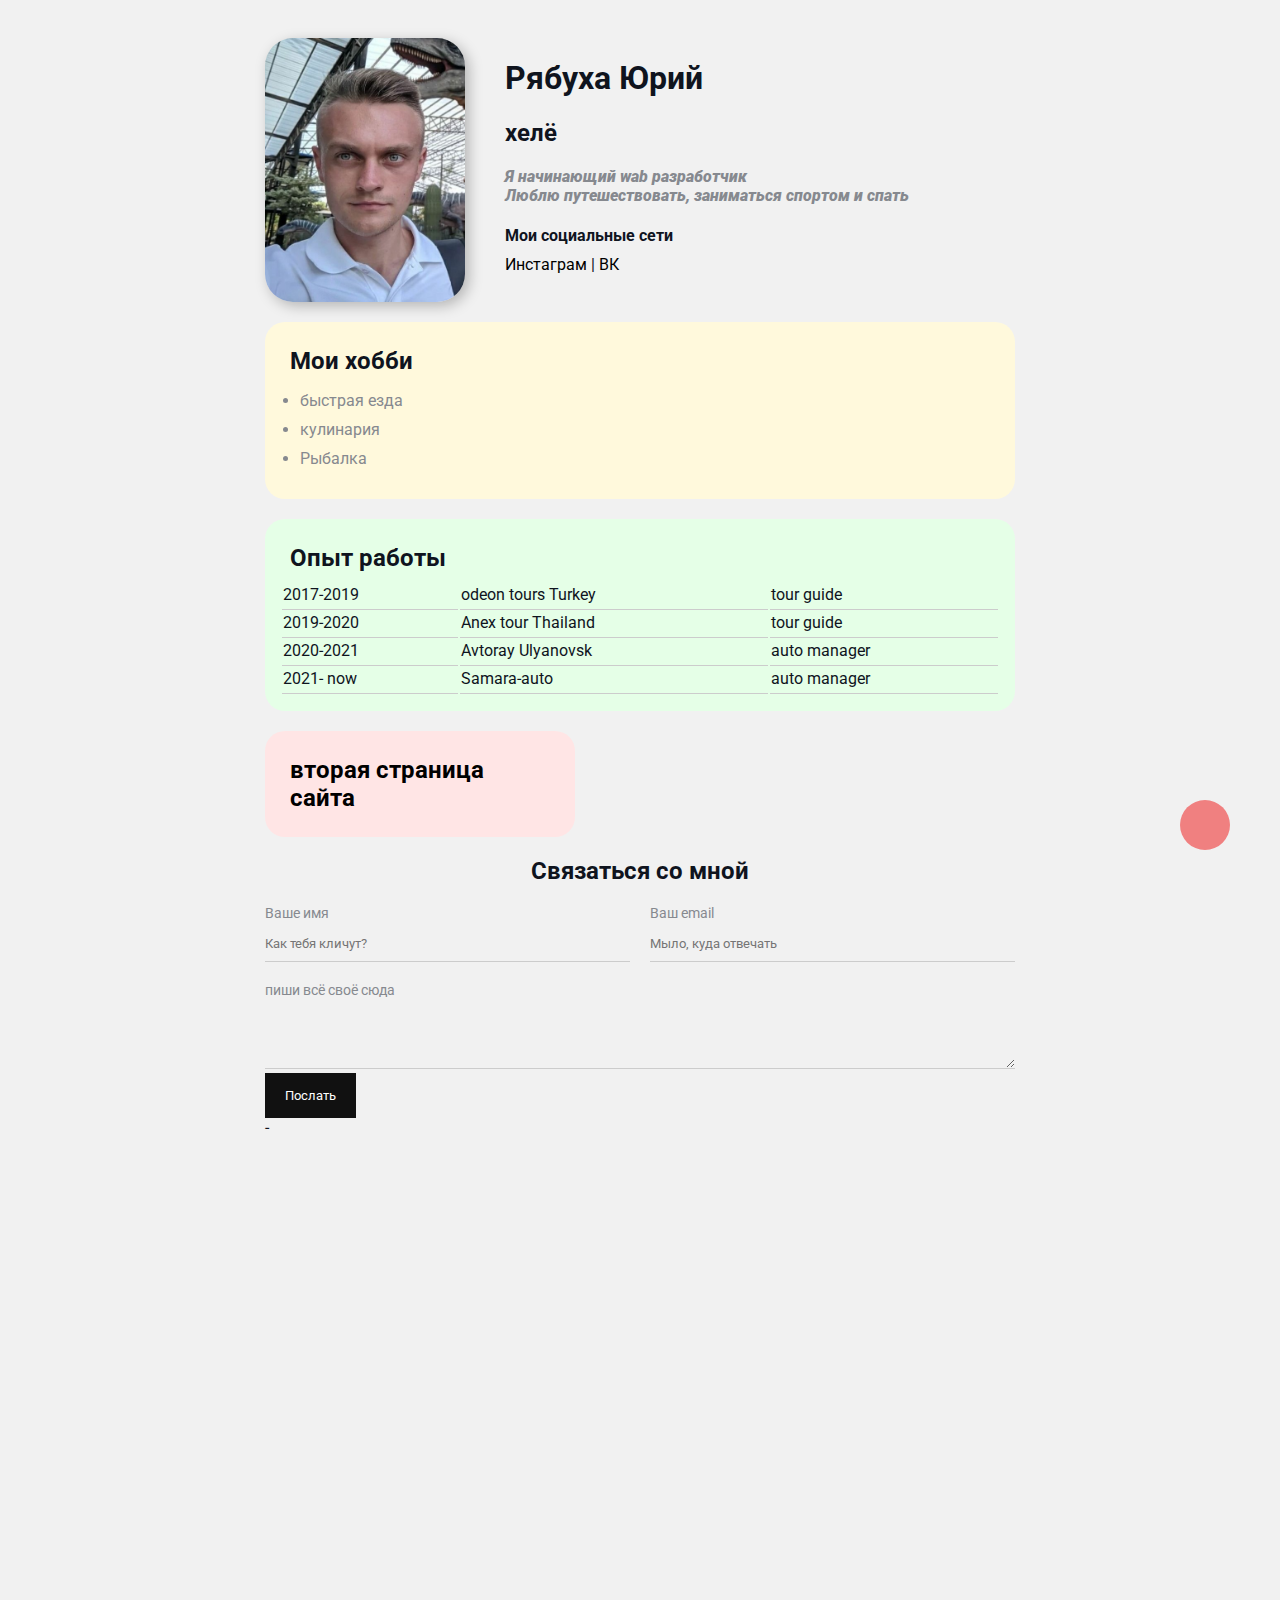
<file: index.html>
<!DOCTYPE html>
<html>

<head>
    <link rel="stylesheet" href="styles.css">
    <meta charset="UTF-8">
    <title>hello world</title>
</head>

<body>
    <div class="container">
        <div class="info">
            <img src="3.jpeg" alt="пидор не прогрузился" class="avatar" />

            <div class="info-text">
                <h1>Рябуха Юрий</h1>
                <h2>хелё</h2>
                <p> <strong>Я начинающий wab разработчик</strong> </p>
                <p> <strong>Люблю путешествовать, заниматься спортом и спать</strong> </p>

                <h4> Мои социальные сети</h4>

                <a href="https://instagram.com/yura_ryabuha" target="_blank">Инстаграм</a>
                |
                <a href="https://vk.com/yura_ryabuha" target="_blank">ВК</a>
            </div>

        </div>

        <div class="card bg-yellow">
            <h2>Мои хобби</h2>
            <ul class="list">
                <li>быстрая езда</li>
                <li>кулинария</li>
                <li>Рыбалка</li>
            </ul>
        </div>


        <div class="card bg-green">
            <h2>Опыт работы</h2>
            <table class="table">

                <tr>
                    <td>2017-2019</td>
                    <td>odeon tours Turkey</td>
                    <td>tour guide</td>
                </tr>
                <tr>
                    <td>2019-2020</td>
                    <td>Anex tour Thailand</td>
                    <td>tour guide</td>
                </tr>
                <tr>
                    <td>2020-2021</td>
                    <td>Avtoray Ulyanovsk</td>
                    <td>auto manager</td>
                </tr>
                <tr>
                    <td>2021- now</td>
                    <td>Samara-auto</td>
                    <td>auto manager</td>
                </tr>
            </table>
        </div>

        <div class="card bg-red">

            <a href="second.html">
                <h2>вторая страница сайта</h2>
            </a>
        </div>


        <div class="contact">
            <h2>Связаться со мной</h2>

            <form action="send.php" method="POST" enctype="multipart/form-data">
                <div class="row">
                    <div class="form-group">
                        <label for="name">Ваше имя</label>
                        <input type="text" id="name" placeholder="Как тебя кличут?" required>
                    </div>

                    <div class="form-group">
                        <label for="email">Ваш email</label>
                        <input type="email" id="email" placeholder="Мыло, куда отвечать" required>
                    </div>
                </div>
                <div class="form-group">
                    <label for="text">пиши всё своё сюда</label>
                    <textarea name="message" id="text" cols="15" rows="3"></textarea>
                </div>


                <input class="btn" type="submit" value="Послать">

            </form>
        </div>-




        <div class="position">
            <div class="box"></div>
        </div>
        <div style="margin-bottom: 500px;"></div>
    </div>
</body>

</html>
</file>
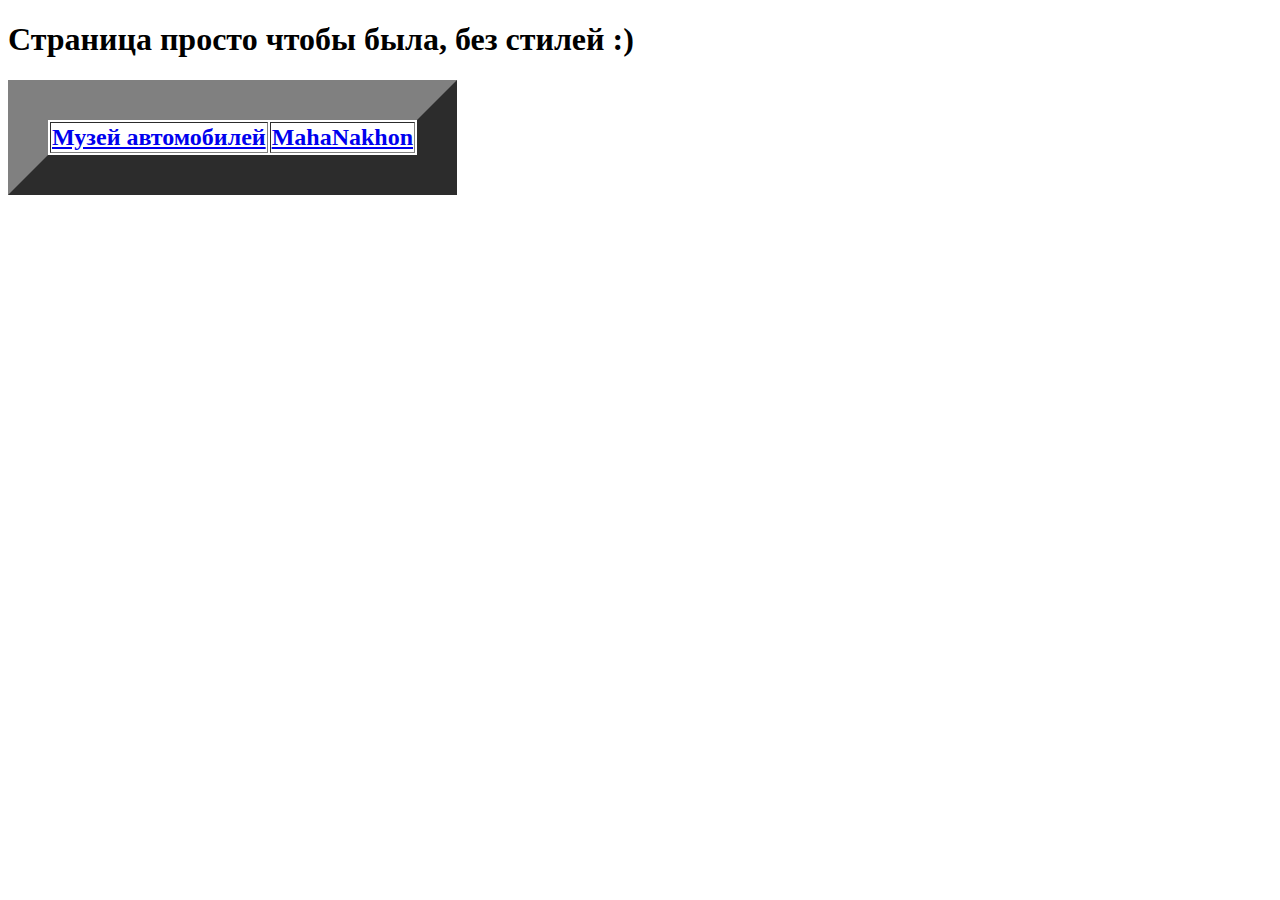
<file: second.html>
<!DOCTYPE html>
<html>
<head>
    <meta charset="UTF-8">
    <title>Видосики</title>
</head>
<body>
<h1>Страница просто чтобы была, без стилей :)</h1>

   <h2>
       <table border="40">
           <tr>
               <td><a href="https://youtu.be/0-YnJkVsz28" target="_blank">Музей автомобилей</a></td>
               <td><a href="https://youtu.be/jRU3XpPuIPo" target="_blank">MahaNakhon </a></td>
           </tr>
       </table> 
    
</body>
</html>
</file>
<file: styles.css>
@import url('https://fonts.googleapis.com/css2?family=Roboto&display=swap');
body {
    background-color: #f1f1f1;
    color: #0f141e;

    font-size: 16;
    font-weight: normal;
    font-family: 'Roboto', sans-serif;

    /*font: normal 16px 'Roboto', sans-serif;*/
}

a {
    color: black;
    text-decoration: none;
}
a:hover {
    text-decoration: underline;
}

a:active {
    color: blue;
}

a:visited {
    color: gray;
}
.avatar {
    width: 200px;
    border-radius: 28px;
    box-shadow: 4px 4px 14px rgba(0, 0, 0, 0.25);
}

.info p {
    color: #86898f;
    margin: 0;
    font-style: italic;
    font-weight: bold;
    text-decoration:none;
    /*text-transform: uppercase;*/
    /*letter-spacing: 10px;*/
    /*word-spacing: 42px;*/
}

/*Box Model*/

.container {
    max-width: 750px;
    margin: auto;
    padding-top: 30px;
}

/* .sosial {
    background: green;
    padding: 15px 40px 25px 30px;
    border: 10px solid red;
    border-bottom-style: double;
    border-right-width: 20px;
    border-right-color: blue;
    margin: 20px;
   margin-top: 30px;
   margin-right: 10px;
   margin-bottom: 15px;
   margin-left: 35px;
} */

/*.box-model div {
    float: left;
    background: #000;
    height: 200px;
    border: 4px solid red;
    width: 25%;
    box-sizing: border-box;
}*/
.bg-yellow {
    background: #fff9dc;
}

.bg-green {
    background: #e5ffe7;
}

.bg-red {
    background: #ffe5e5;
    max-width: 280px;
}
.card {
    padding: 15px;
    margin-bottom: 20px;
    border-radius: 20px;
}
.info {
    display: flex;
    margin-bottom: 20px;
}
@media (max-width: 700px) {
    .info {
        text-align: center;
        display: block;
    }
}
.info-text {
    margin-left: 40px;
}
.info-text h4 {
    margin-bottom: 10px;
}
.seti {
    margin-bottom: 20px;
}
.card h2 {
    margin:  10px;
}

.list {
    padding: 0 20px;
}
.list li {
    color: #86898f;
    margin-bottom: 10px;
}
.table {
    width: 100%;
}
.table td {
    padding-bottom: 5px;
    border-bottom: 1px solid #ccc;
}
.contact h2{
    text-align: center;
}
.form-group label{
    display: block;
    font-size: 14px;
    color: #86898f;
}

.form-group input,
.form-group textarea {
    width: 100%;
    box-sizing: border-box;
    border: none;
    background: transparent;
    border-bottom: 1px solid #ccc;
    color: #000;
    padding: 15px 0 10px;
    outline: none;
    font-family: inherit;
}

.row {
    display: flex;
    margin-bottom: 20px;
}
.row > .form-group {
    width: 50%;
}
.row > .form-group:first-child {
    margin-right: 20px;
}
.btn {
    background: #111;
    padding: 15px 20px;
    color: #fff;
    border: none;
    font-family: inherit;
    cursor: pointer;
}
.btn:hover {
    opacity: 0.9;
}
/*position*/

.position {
    position: relative;

}

.box {
    position: fixed;
    bottom: 50px;
    right: 50px;
    border-radius: 50%;
    /*bottom: 1px;
    left: 20px;*/

    width: 50px;
    height: 50px;
    background: lightcoral;
}
</file>
